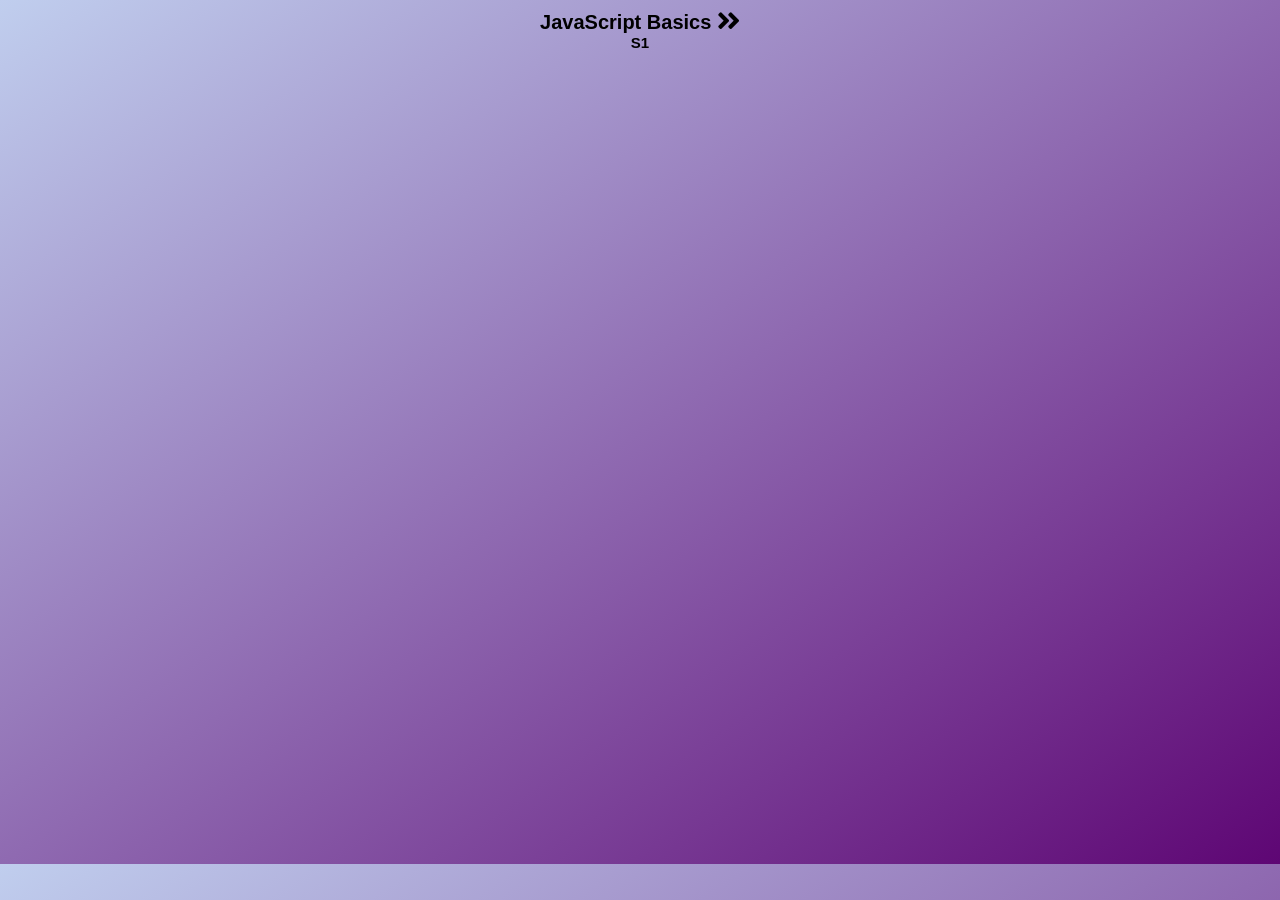
<file: s01-Intro-variables/index.html>
<!DOCTYPE html>
<html lang="en">
  <head>
    <meta charset="UTF-8" />
    <meta http-equiv="X-UA-Compatible" content="IE=edge" />
    <meta name="viewport" content="width=device-width, initial-scale=1.0" />
    <title>JS Basics 1</title>
    <link
      rel="stylesheet"
      href="https://cdnjs.cloudflare.com/ajax/libs/font-awesome/5.15.4/css/all.min.css"
      integrity="sha512-1ycn6IcaQQ40/MKBW2W4Rhis/DbILU74C1vSrLJxCq57o941Ym01SwNsOMqvEBFlcgUa6xLiPY/NS5R+E6ztJQ=="
      crossorigin="anonymous"
      referrerpolicy="no-referrer"
    />
    <link rel="stylesheet" href="style.css" />
  </head>
  <body>
    <header>
      <div class="title">
       
      </div>
      <br />
      <h1>
        JavaScript Basics <em class="fas fa-lg fa-angle-double-right"></em>
      </h1>
      <h2>S1</h2>
    </header>
    <!-- <script>
      alert("Clarusway");
      console.log("Hello");
      console.log("merhaba");
    </script> -->
    <script src="./app.js"></script>
  </body>
</html>
</file>
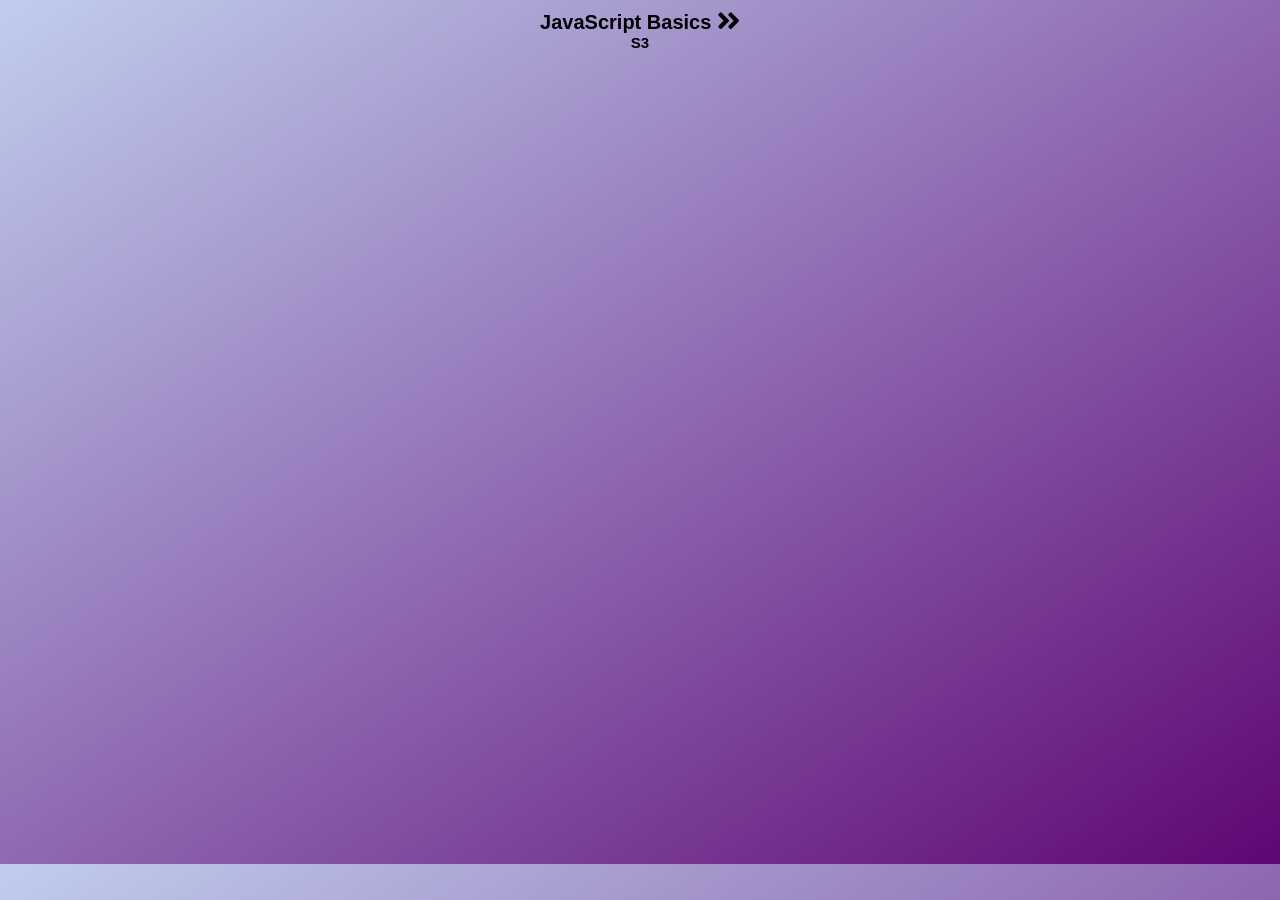
<file: s03-conditions/index.html>
<!DOCTYPE html>
<html lang="en">
  <head>
    <meta charset="UTF-8" />
    <meta http-equiv="X-UA-Compatible" content="IE=edge" />
    <meta name="viewport" content="width=device-width, initial-scale=1.0" />
    <title>JS Basics 3</title>
    <link
      rel="stylesheet"
      href="https://cdnjs.cloudflare.com/ajax/libs/font-awesome/5.15.4/css/all.min.css"
      integrity="sha512-1ycn6IcaQQ40/MKBW2W4Rhis/DbILU74C1vSrLJxCq57o941Ym01SwNsOMqvEBFlcgUa6xLiPY/NS5R+E6ztJQ=="
      crossorigin="anonymous"
      referrerpolicy="no-referrer"
    />
    <link rel="stylesheet" href="style.css" />
  </head>
  <body>
    <header>
      <div class="title">
        
      </div>
      <br />
      <h1>
        JavaScript Basics <em class="fas fa-lg fa-angle-double-right"></em>
      </h1>
      <h2>S3</h2>
    </header>
    <script src="./app.js"></script>
  </body>
</html>
</file>
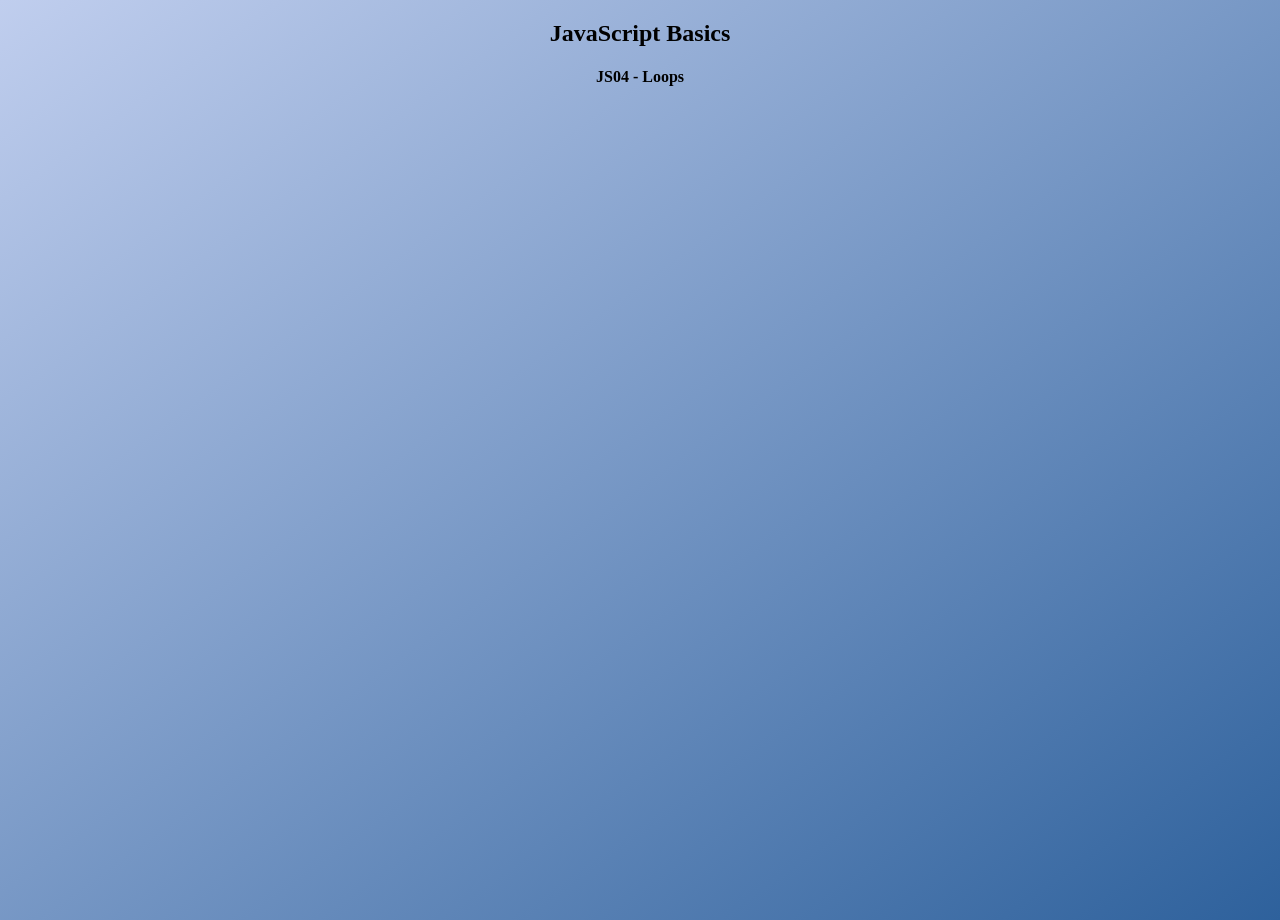
<file: s04-loops/index.html>
<!DOCTYPE html>
<html lang="en">
  <head>
    <meta charset="UTF-8" />
    <meta http-equiv="X-UA-Compatible" content="IE=edge" />
    <meta name="viewport" content="width=device-width, initial-scale=1.0" />
    <title>JS04 - Loops</title>

    <link rel="stylesheet" href="style.css" />
  </head>
  <body>
    <header>
    

      <h2>JavaScript Basics</h2>
      <h4>JS04 - Loops</h4>
      <script src="loops.js"></script>
      <script src="tahminOyunu.js"></script>
    </header>
  </body>
</html>
</file>
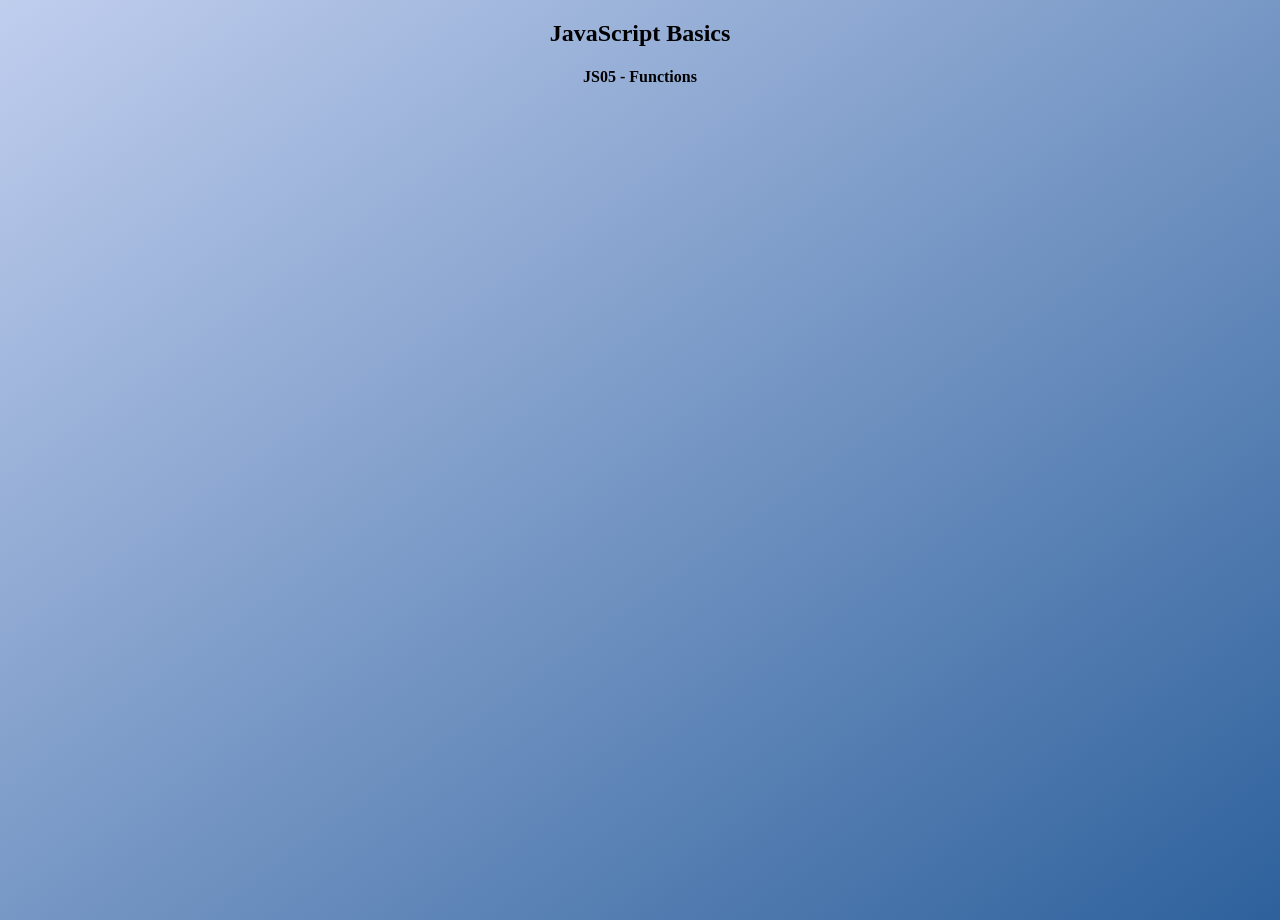
<file: s05-functions/index.html>
<!DOCTYPE html>
<html lang="en">
  <head>
    <meta charset="UTF-8" />
    <meta http-equiv="X-UA-Compatible" content="IE=edge" />
    <meta name="viewport" content="width=device-width, initial-scale=1.0" />
    <title>JS05 - Functions</title>

    <link rel="stylesheet" href="style.css" />
  </head>
  <body>
    <header>
      

      <h2>JavaScript Basics</h2>
      <h4>JS05 - Functions</h4>

      <!-- <script src="1-functionDeclaration.js"></script> -->
      <!-- <script src="2-functionExpression.js"></script> -->
      <script src="3-arrowFunction.js"></script>
      <script src="4-scope.js"></script>
      <script src="5-recursive.js"></script>
    </header>
  </body>
</html>
</file>
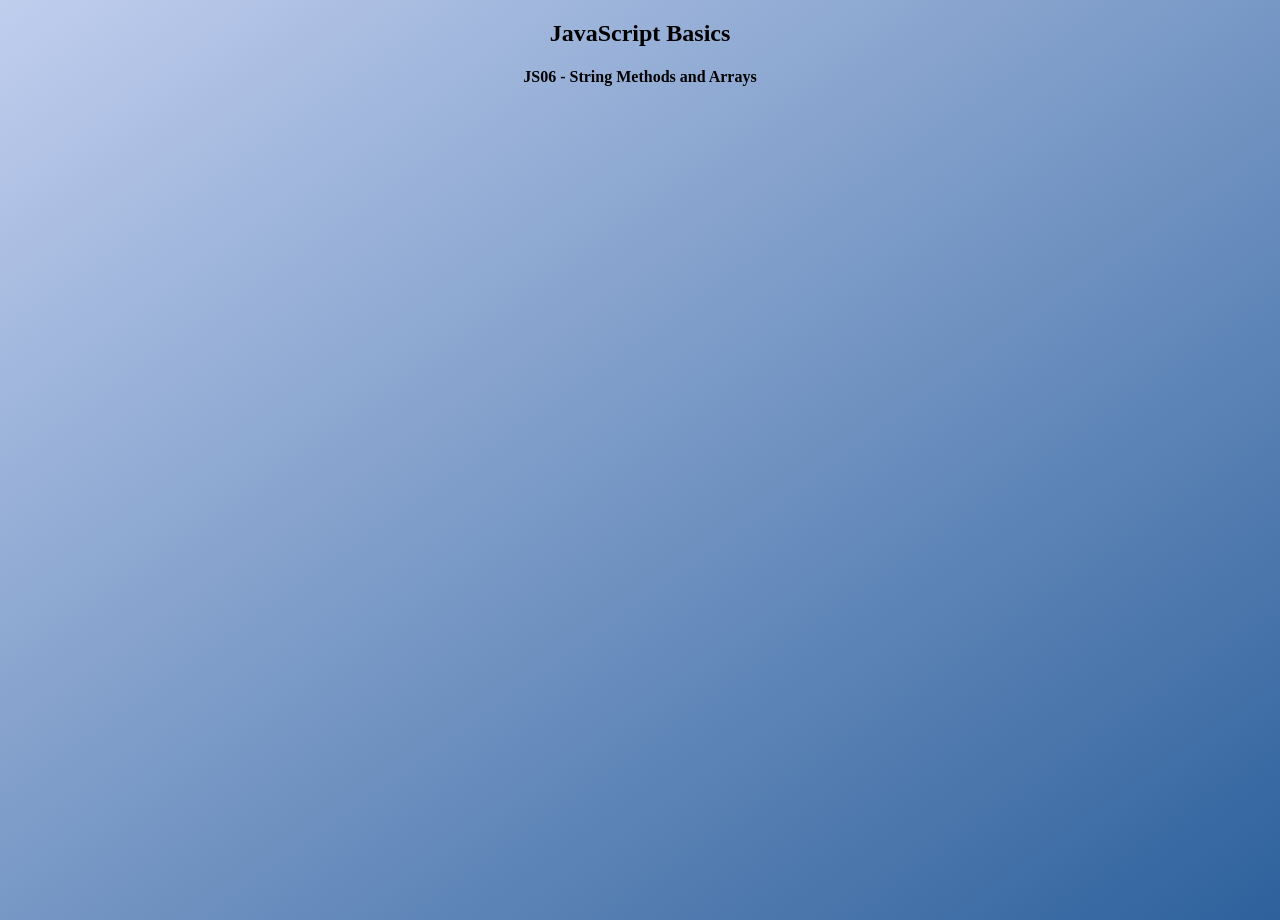
<file: s06-stringMethods-Arrays/index.html>
<!DOCTYPE html>
<html lang="en">
  <head>
    <meta charset="UTF-8" />
    <meta http-equiv="X-UA-Compatible" content="IE=edge" />
    <meta name="viewport" content="width=device-width, initial-scale=1.0" />
    <title>JS06 - String Methods and Arrays</title>

    <link rel="stylesheet" href="style.css" />
  </head>
  <body>
    <header>
      <h2>JavaScript Basics</h2>
      <h4>JS06 - String Methods and Arrays</h4>

      <!-- <script src="1-stringMethods.js"></script> -->
      <script src="2-arrays.js"></script>
    </header>
  </body>
</html>
</file>
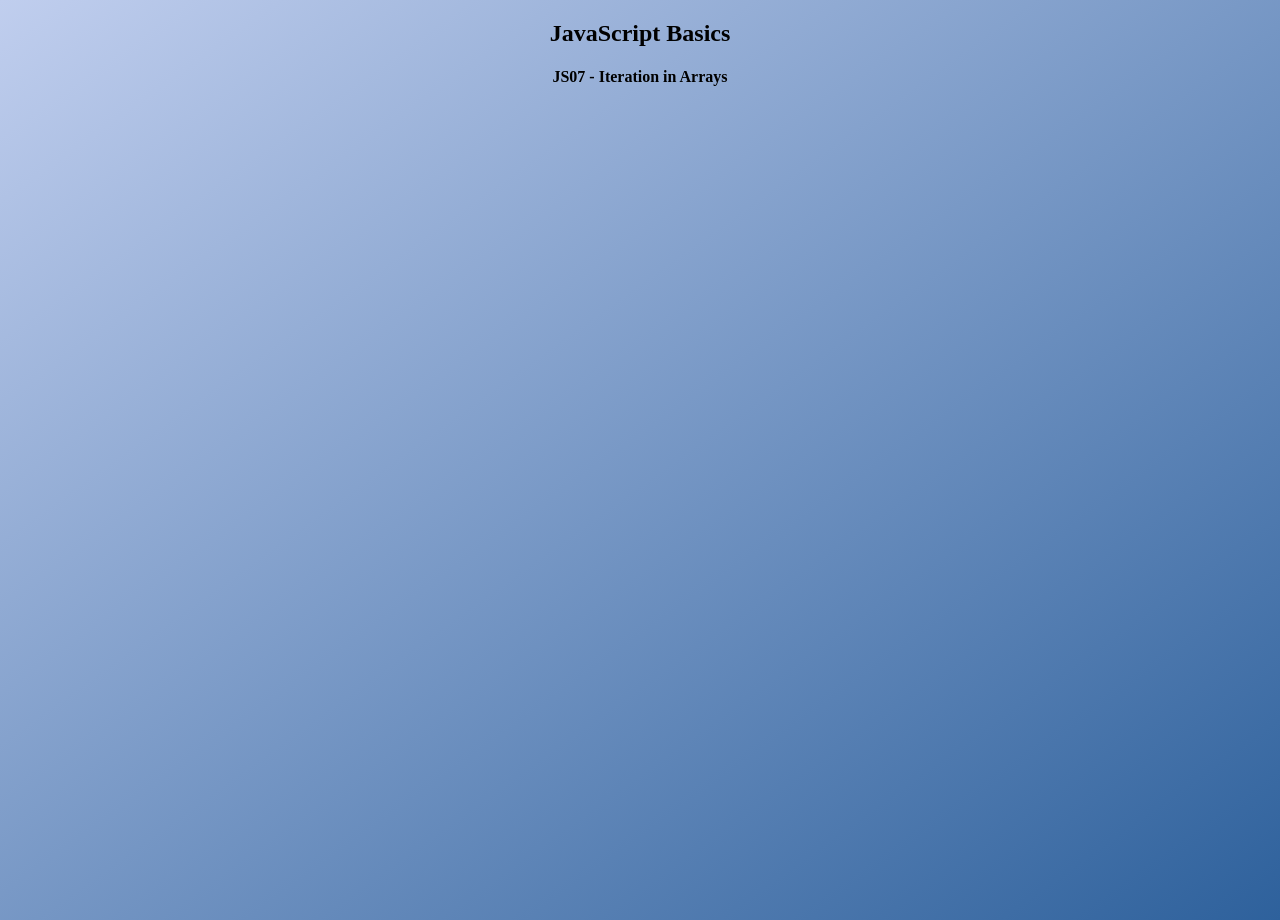
<file: s07-Iteration/index.html>
<!DOCTYPE html>
<html lang="en">
  <head>
    <meta charset="UTF-8" />
    <meta http-equiv="X-UA-Compatible" content="IE=edge" />
    <meta name="viewport" content="width=device-width, initial-scale=1.0" />
    <title>JS07 - Iteration in Arrays</title>

    <link rel="stylesheet" href="style.css" />
  </head>
  <body>
    <header>
     

      <h2>JavaScript Basics</h2>
      <h4>JS07 - Iteration in Arrays</h4>

      <!-- <script src="1-loops.js"></script> -->
      <script src="2-iteration.js"></script>
    </header>
  </body>
</html>
</file>
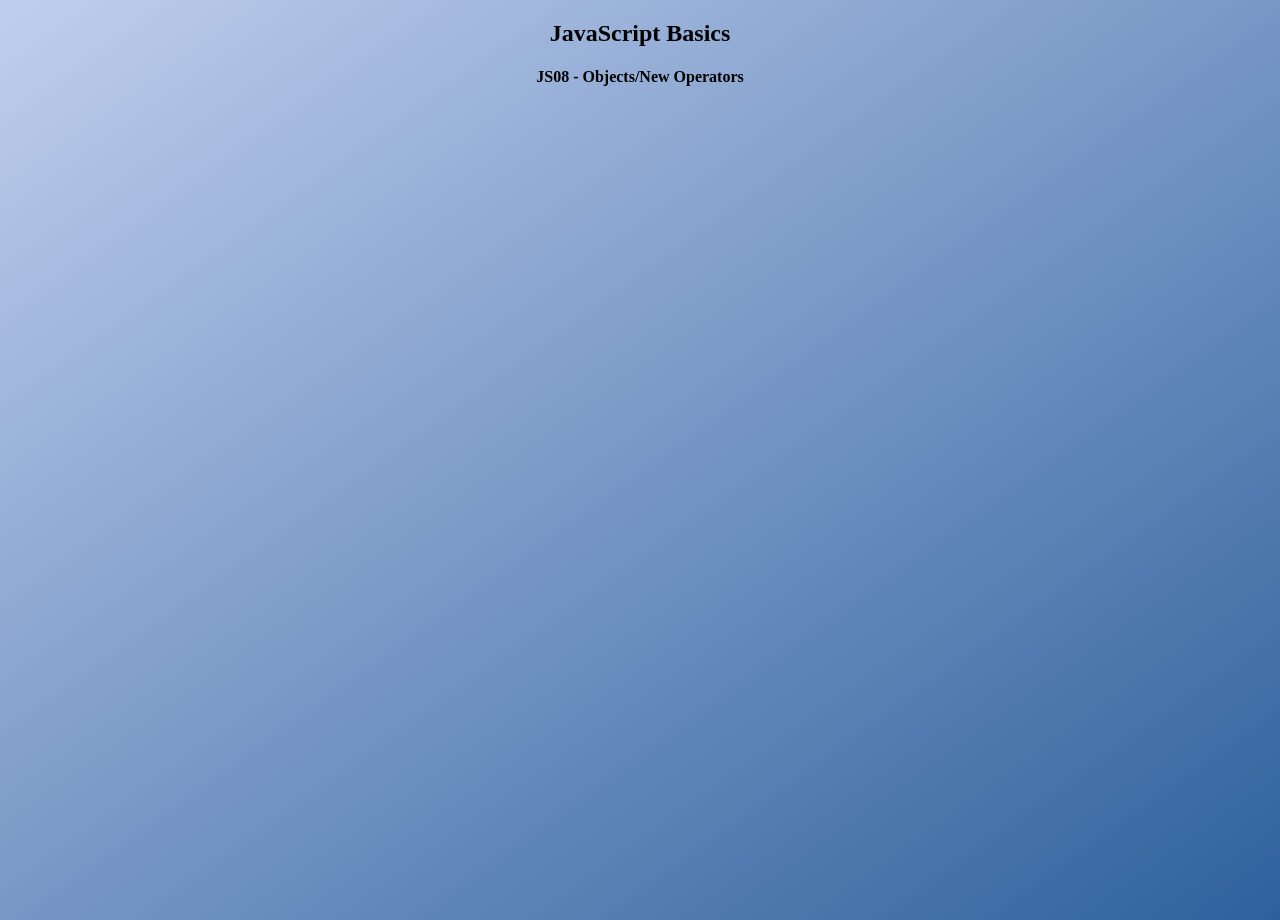
<file: s08-objects-newOperators/index.html>
<!DOCTYPE html>
<html lang="en">
  <head>
    <meta charset="UTF-8" />
    <meta http-equiv="X-UA-Compatible" content="IE=edge" />
    <meta name="viewport" content="width=device-width, initial-scale=1.0" />
    <title>JS08 - Object/-New Operators</title>

    <link rel="stylesheet" href="style.css" />
  </head>
  <body>
    <header>
     

      <h2>JavaScript Basics</h2>
      <h4>JS08 - Objects/New Operators</h4>

      <!-- <script src="1-objects.js"></script> -->
      <script src="2-newOperators.js"></script>
    </header>
  </body>
</html>
</file>
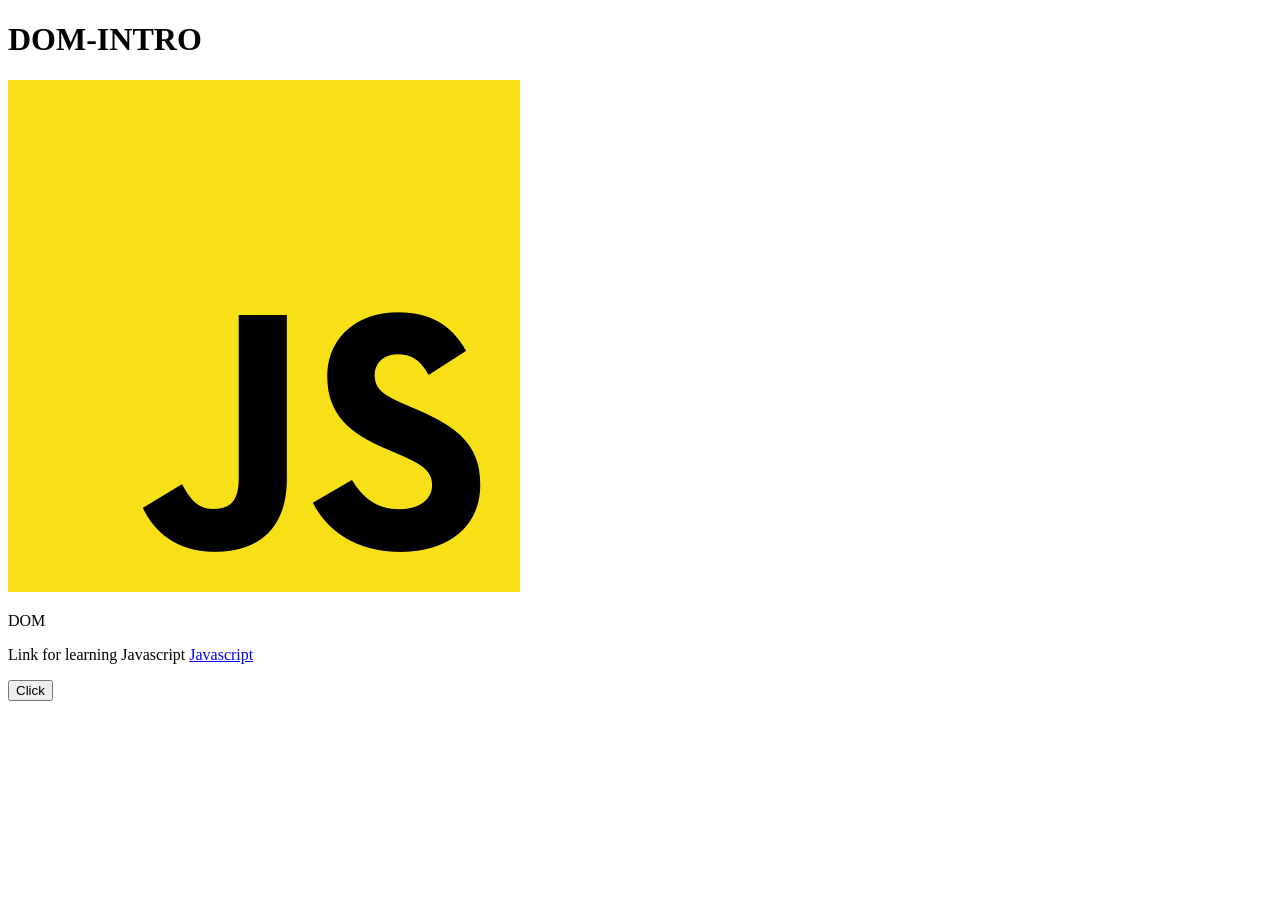
<file: s09-dom-intro/index.html>
<!DOCTYPE html>
<html lang="tr">
  <head>
    <meta charset="UTF-8" />
    <meta http-equiv="X-UA-Compatible" content="IE=edge" />
    <meta name="viewport" content="width=device-width, initial-scale=1.0" /> <title>DOM Intro</title>

  </head>
  <body>
    <h1 id="header""">DOM-INTRO</h1>
    <section>
      <img src="img/js_logo.png" alt="Javascript" />

      <p class="par">DOM</p>
      <p class="par">
        Link for learning Javascript
        <a href="https://github.com/turgut-ylmz" target="_blank">Javascript</a>
      </p>
      <button id="btn">Click</button>
    </section>
    <!-- <script src="1-selectors.js"></script> -->
    <script src="2-events.js"></script>
  </body>
</html>
</file>
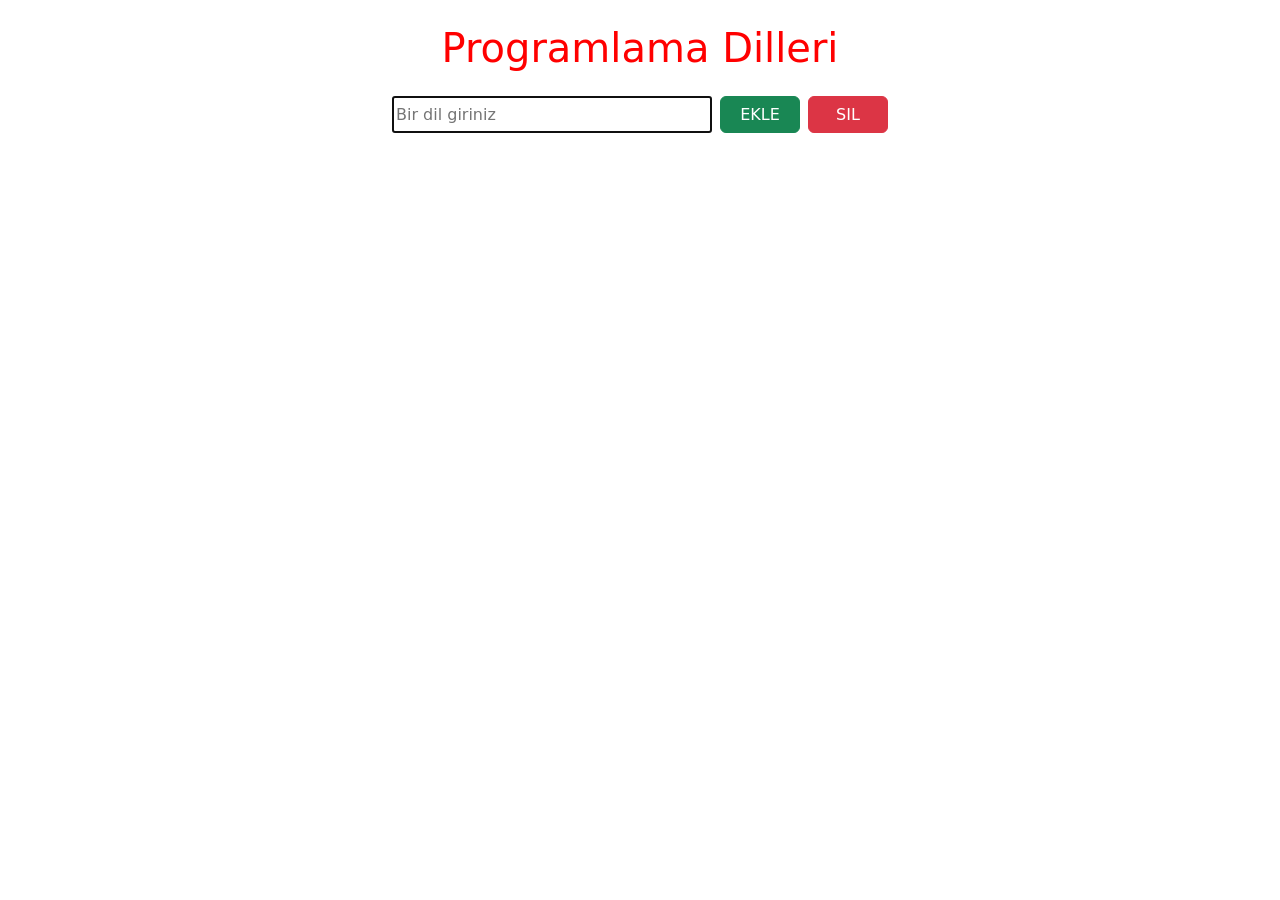
<file: s10-dom-examples-1/index.html>
<!DOCTYPE html>
<html lang="tr">
  <head>
    <meta charset="UTF-8" />
    <meta http-equiv="X-UA-Compatible" content="IE=edge" />
    <meta name="viewport" content="width=device-width, initial-scale=1.0" />
    <title>DOM Exaxple-1</title>
    <link
      href="https://cdn.jsdelivr.net/npm/bootstrap@5.2.0-beta1/dist/css/bootstrap.min.css"
      rel="stylesheet"
      integrity="sha384-0evHe/X+R7YkIZDRvuzKMRqM+OrBnVFBL6DOitfPri4tjfHxaWutUpFmBp4vmVor"
      crossorigin="anonymous"
    />

    <link rel="stylesheet" href="style.css" />
  </head>
  <body>
    <div class="container mt-4">
      <h1 class="text-center">Programlama Dilleri</h1>
      <main>
        <section id="dil-section"></section>

        <section class="d-flex justify-content-center gap-2 mt-4">
          <input type="text" class="diller" placeholder="Bir dil giriniz" />
          <button id="ekle" class="btn btn-success">EKLE</button>
          <button id="sil" class="btn btn-danger">SIL</button>
        </section>
      </main>
    </div>
    <script
      src="https://cdn.jsdelivr.net/npm/bootstrap@5.2.0-beta1/dist/js/bootstrap.bundle.min.js"
      integrity="sha384-pprn3073KE6tl6bjs2QrFaJGz5/SUsLqktiwsUTF55Jfv3qYSDhgCecCxMW52nD2"
      crossorigin="anonymous"
    ></script>
    <script src="app.js"></script>
  </body>
</html>
</file>
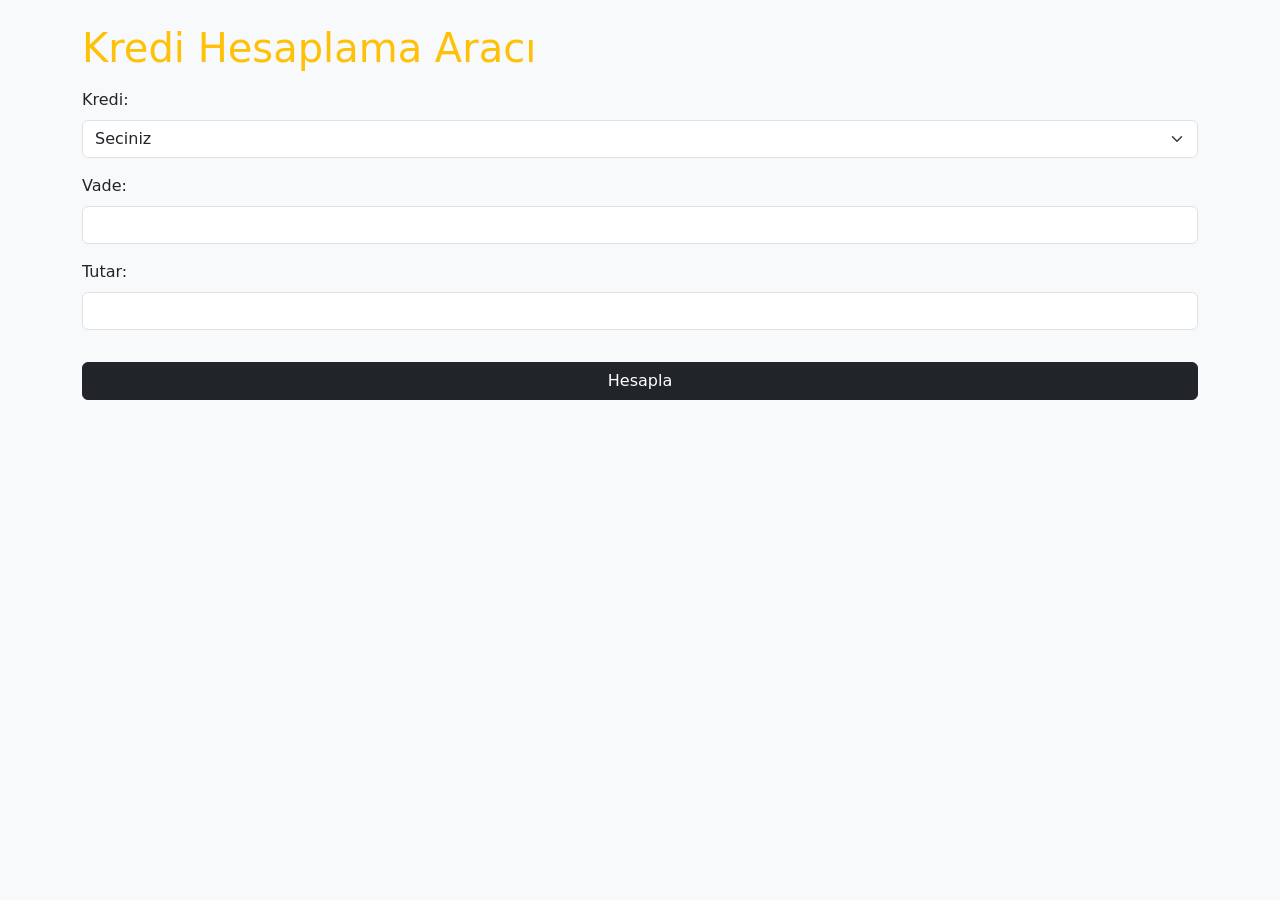
<file: s10-dom-examples-2/index.html>
<!DOCTYPE html>
<html lang="tr">
  <head>
    <meta charset="UTF-8" />
    <meta http-equiv="X-UA-Compatible" content="IE=edge" />
    <meta name="viewport" content="width=device-width, initial-scale=1.0" />
    <title>Kredi Hesaplama</title>
    <link
      href="https://cdn.jsdelivr.net/npm/bootstrap@5.2.0-beta1/dist/css/bootstrap.min.css"
      rel="stylesheet"
      integrity="sha384-0evHe/X+R7YkIZDRvuzKMRqM+OrBnVFBL6DOitfPri4tjfHxaWutUpFmBp4vmVor"
      crossorigin="anonymous"
    />
  </head>
  <body class="bg-light">
    <main class="container mt-4">
      <h1 class="text-warning">Kredi Hesaplama Aracı</h1>
      <section class="mt-3">
        <label for="select">Kredi:</label>
        <select id="select" class="form-select mb-3 mt-2">
          <option value="" selected>Seciniz</option>
          <option value="Konut Kredisi">Konut Kredisi</option>
          <option value="Ihtiyac Kredisi">Ihtiyac Kredisi</option>
          <option value="Arac Kredisi">Arac Kredisi</option>
        </select>

        <form>
          <div class="mb-3">
            <label for="vade" class="form-label">Vade:</label>
            <input type="number" class="form-control" id="vade" />
          </div>
          <div class="mb-3">
            <label for="tutar" class="form-label">Tutar:</label>
            <input type="number" class="form-control" id="tutar" />
          </div>

          <button class="btn btn-dark w-100 mt-3">Hesapla</button>
        </form>
      </section>
      <section class="sonuclar"></section>
    </main>
    <script
      src="https://cdn.jsdelivr.net/npm/bootstrap@5.2.0-beta1/dist/js/bootstrap.bundle.min.js"
      integrity="sha384-pprn3073KE6tl6bjs2QrFaJGz5/SUsLqktiwsUTF55Jfv3qYSDhgCecCxMW52nD2"
      crossorigin="anonymous"
    ></script>
    <script src="app.js"></script>
  </body>
</html>
</file>
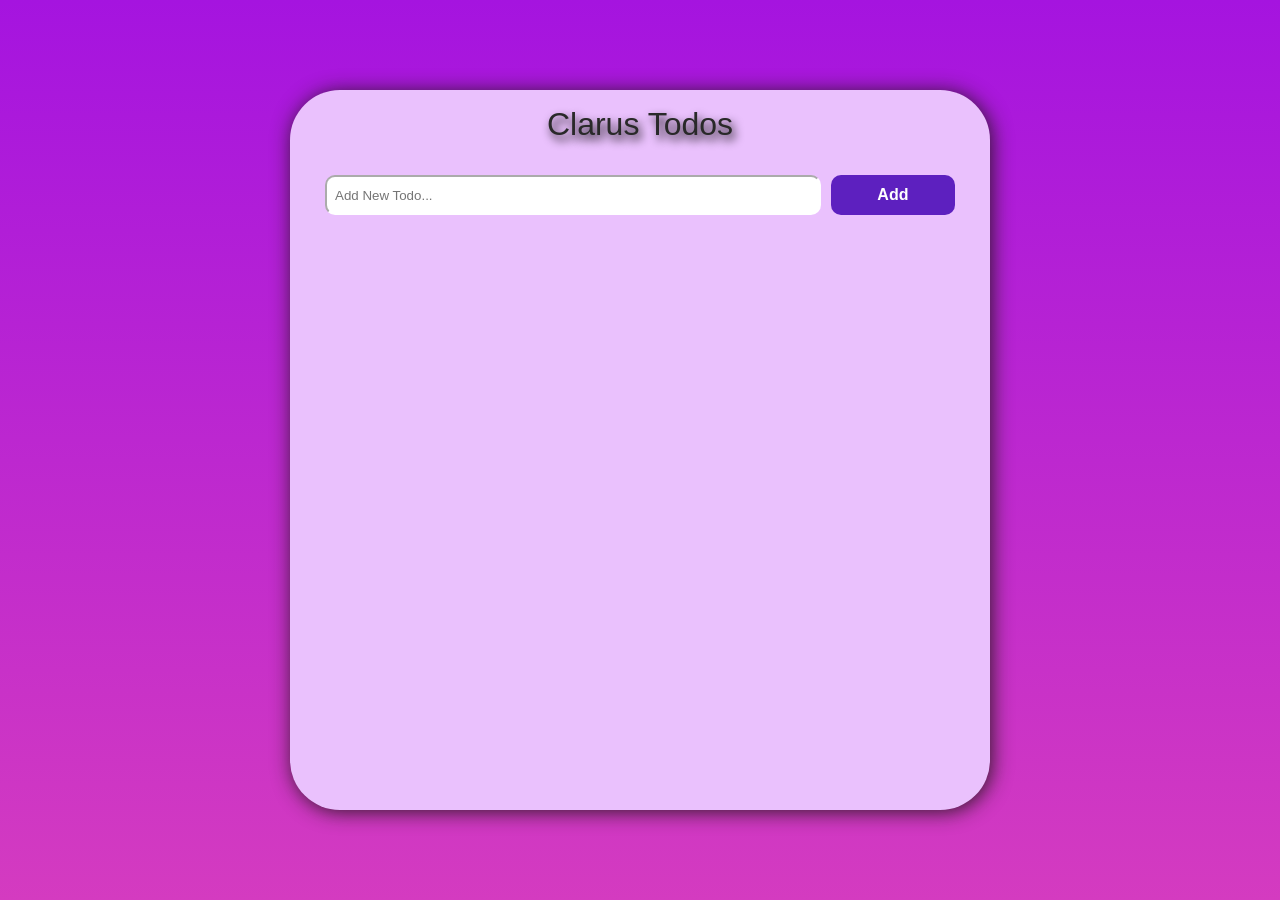
<file: s12-ProjectWeek_todo/index.html>
<!DOCTYPE html>
<html lang="tr">
  <head>
    <meta charset="UTF-8" />
    <meta http-equiv="X-UA-Compatible" content="IE=edge" />
    <meta name="viewport" content="width=device-width, initial-scale=1.0" />
    <title>JS Todo List</title>
    <link
      rel="stylesheet"
      href="https://cdnjs.cloudflare.com/ajax/libs/font-awesome/6.0.0/css/all.min.css"
      integrity="sha512-9usAa10IRO0HhonpyAIVpjrylPvoDwiPUiKdWk5t3PyolY1cOd4DSE0Ga+ri4AuTroPR5aQvXU9xC6qOPnzFeg=="
      crossorigin="anonymous"
      referrerpolicy="no-referrer"
    />
    <link rel="stylesheet" href="./style.css" />
  </head>
  <body>
    <main class="container">
      <header>Clarus Todos</header>
      <section class="todo-add">
        <input type="text" id="todo-input" placeholder="Add New Todo..." />
        <button type="submit" id="todo-button">Add</button>
      </section>

      <section class="todos">
        <ul id="todo-ul"></ul>
      </section>
    </main>
    <!-- <script src="app.js"></script> -->
    <script src="app_localStorage.js"></script>
  </body>
</html>
</file>
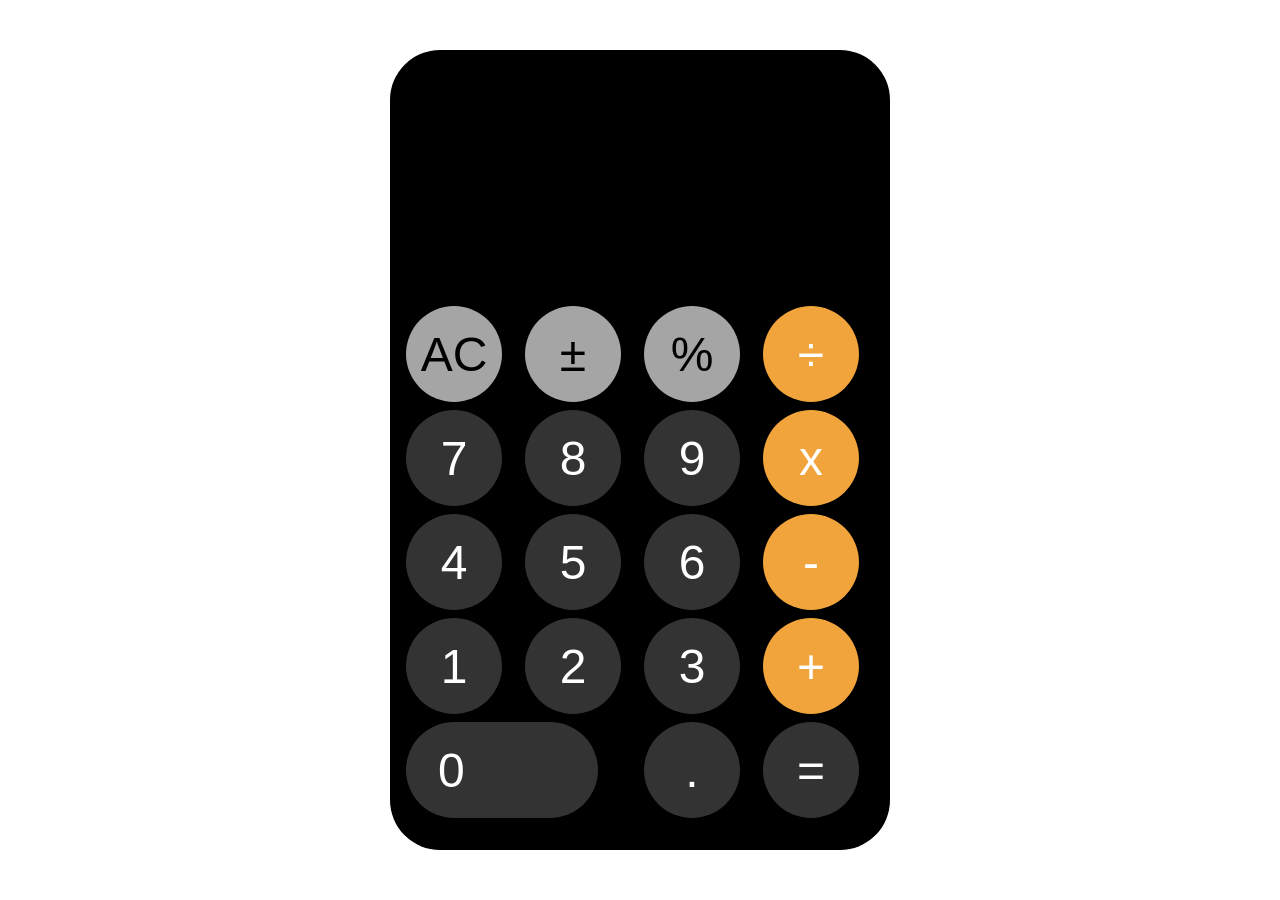
<file: s13-ProjectWeek-IOSCalc/index.html>
<!DOCTYPE html>
<html lang="en">
  <head>
    <meta charset="UTF-8" />
    <meta
      name="viewport"
      content="width=device-width, user-scalable=no, initial-scale=1.0, maximum-scale=1.0, minimum-scale=1.0"
    />
    <title>JS Calculator</title>
    <link rel="stylesheet" href="style.css" />
  </head>
  <body>
    <div class="calculator">
      <div class="display">
        <div class="previous-display"></div>
        <div class="current-display"></div>
      </div>
      <div class="buttons-container">
        <div class="button function ac">AC</div>
        <div class="button function pm">±</div>
        <div class="button function percent">%</div>
        <div class="button operator division">÷</div>
        <div class="button num number-7">7</div>
        <div class="button num number-8">8</div>
        <div class="button num number-9">9</div>
        <div class="button operator multiplication">x</div>
        <div class="button num number-4">4</div>
        <div class="button num number-5">5</div>
        <div class="button num number-6">6</div>
        <div class="button operator subtraction">-</div>
        <div class="button num number-1">1</div>
        <div class="button num number-2">2</div>
        <div class="button num number-3">3</div>
        <div class="button operator addition">+</div>
        <div class="button num number-0">0</div>
        <div class="button num decimal">.</div>
        <div class="button equal">=</div>
      </div>
    </div>

    <script src="app.js"></script>
  </body>
</html>
</file>
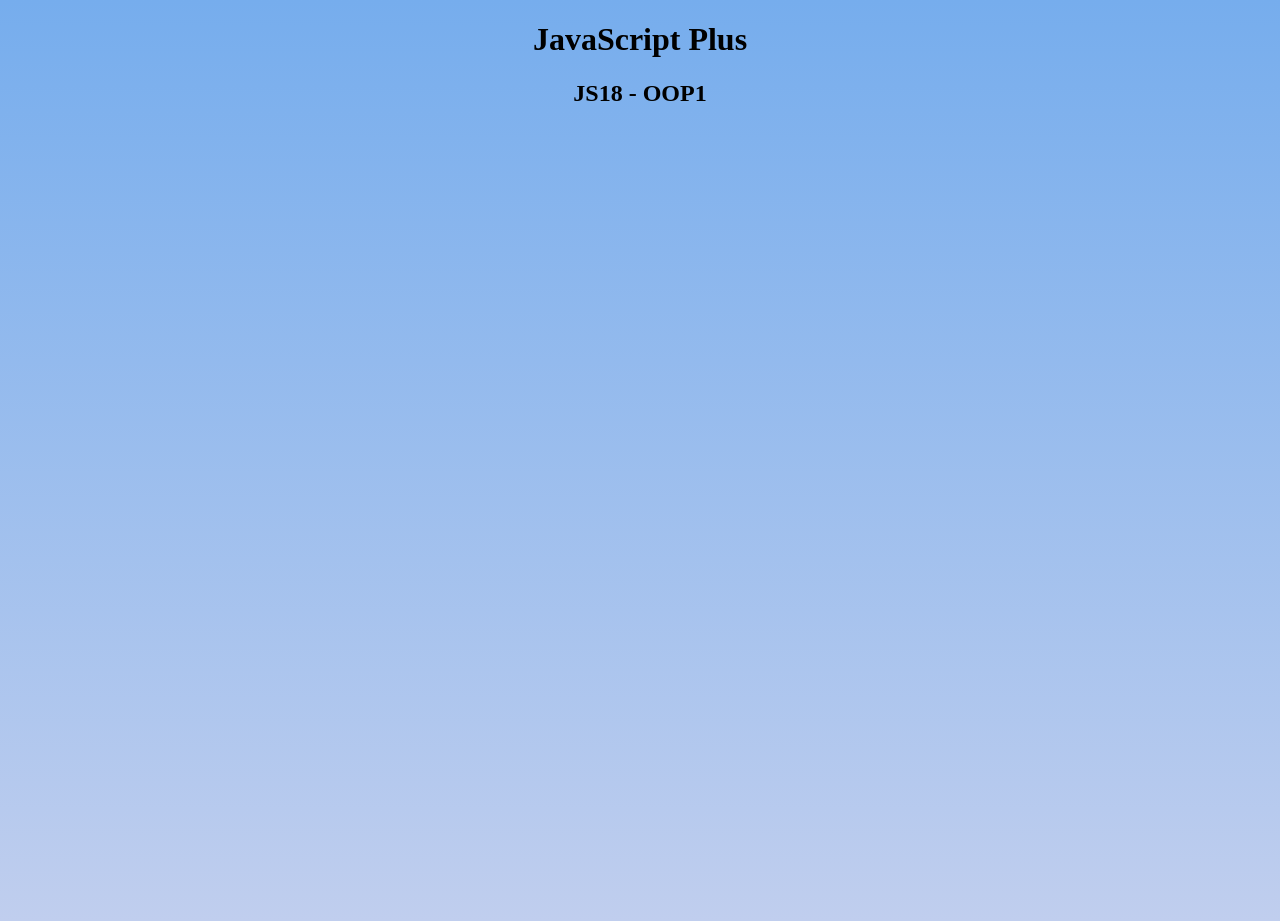
<file: s17-oop1/index.html>
<!DOCTYPE html>
<html lang="en">
  <head>
    <meta charset="UTF-8" />
    <meta http-equiv="X-UA-Compatible" content="IE=edge" />
    <meta name="viewport" content="width=device-width, initial-scale=1.0" />
    <title>JS18 - OOP1</title>

    <link rel="stylesheet" href="style.css" />
  </head>
  <body>
    <header>
      
      <h1>JavaScript Plus</h1>
      <h2>JS18 - OOP1</h2>
    </header>
    <script src="3-classesES6.js"></script>
  </body>
</html>
</file>
<file: s01-Intro-variables/style.css>
.title {
  /* display: flex; */
  /*align-items: top;*/
  justify-content: center;
}

h1,
h2 {
  font-family: sans-serif;
  text-align: center;
  color: black;
}
.logo {
  display: block;
  margin-top: 2%;
  margin-left: auto;
  margin-right: auto;
  width: 20%;
}

* {
  margin: 0;
  padding: 0;
  box-sizing: inherit;
}

html {
  font-size: 62.5%;
  box-sizing: border-box;
}

body {
  font-family: system-ui;
  color: #555;
  background-color: #f7f7f7;
  min-height: 96vh;
  background: linear-gradient(to top left, #5e0674, #c0ceee);
  display: block;
  justify-content: center;
}
</file>
<file: s03-conditions/style.css>
.title {
  justify-content: center;
}

h1,
h2 {
  font-family: sans-serif;
  text-align: center;
  color: black;
}
.logo {
  display: block;
  margin-top: 2%;
  margin-left: auto;
  margin-right: auto;
  width: 20%;
}

* {
  margin: 0;
  padding: 0;
  box-sizing: inherit;
}

html {
  font-size: 62.5%;
  box-sizing: border-box;
}

body {
  font-family: system-ui;
  color: #555;
  background-color: #c0ceee;
  min-height: 96vh;
  background: linear-gradient(to top left, #5e0674, #c0ceee);
  display: block;
  justify-content: center;
}
</file>
<file: s04-loops/style.css>
body {
  margin: 0;
  text-align: center;
  font-family: tahoma;
  height: 100vh;
  background: linear-gradient(to top left, #2e619c, #c0ceee);
}
</file>
<file: s05-functions/style.css>
body {
  margin: 0;
  text-align: center;
  font-family: tahoma;
  height: 100vh;
  background: linear-gradient(to top left, #2e619c, #c0ceee);
}
</file>
<file: s06-stringMethods-Arrays/style.css>
body {
  margin: 0;
  text-align: center;
  font-family: tahoma;
  height: 100vh;
  background: linear-gradient(to top left, #2e619c, #c0ceee);
}
</file>
<file: s07-Iteration/style.css>
body {
  margin: 0;
  text-align: center;
  font-family: tahoma;
  height: 100vh;
  background: linear-gradient(to top left, #2e619c, #c0ceee);
}
</file>
<file: s08-objects-newOperators/style.css>
body {
  margin: 0;
  text-align: center;
  font-family: tahoma;
  height: 100vh;
  background: linear-gradient(to top left, #2e619c, #c0ceee);
}
</file>
<file: s10-dom-examples-1/style.css>
section button {
  width: 5rem;
  height: 2.3rem;
}
section .diller {
  width: 20rem;
  height: 2.3rem;
}
.red {
  color: red;
}
</file>
<file: s12-ProjectWeek_todo/style.css>
* {
  margin: 0;
  padding: 0;
  box-sizing: border-box;
  font-family: Verdana, Geneva, Tahoma, sans-serif;
}

body {
  height: 100vh;
  background-image: linear-gradient(#a514df, #d43bc0);
  display: flex;
  flex-direction: column;
  align-items: center;
  justify-content: center;
}

.container {
  width: 85vw;
  max-width: 700px;
  height: 80vh;
  border-radius: 50px;
  box-shadow: 2px 2px 20px rgba(34, 24, 24, 0.911);
  background-color: rgb(234, 193, 253);
  display: flex;
  flex-direction: column;
  align-items: center;
}

header {
  font-size: 2rem;
  color: rgb(41, 41, 41);
  text-shadow: 3px 5px 10px black;
  text-align: center;
  padding: 1rem;
}

.todo-add {
  width: 90%;
  display: flex;
  margin-top: 1rem;
  font-size: 0.5rem;
}
#todo-input {
  width: 80%;
  margin-right: 10px;
  border-color: #fff;
  border-radius: 10px;
  outline: none;
  padding: 0.5rem;
}

#todo-button {
  width: 20%;
  padding: 0.7rem;
  background-color: #5d20bf;
  color: #fff;
  font-size: 1rem;
  font-weight: bold;
  border-radius: 10px;
  border: none;
}

#todo-button:hover {
  opacity: 0.3;
}

.todos {
  width: 90%;
  margin-top: 2rem;
  overflow-x: hidden;
  overflow-y: auto;
}

.todos ul {
  list-style: none;
}

ul li {
  background-color: #eee;
  color: rgb(41, 41, 41);
  font-weight: bold;
  margin-bottom: 1rem;
  display: flex;
  align-items: center;
}

ul li:nth-child(even) {
  background: #dde6f5;
}

li i {
  padding: 1rem;
  color: #ea0a0a;
  cursor: pointer;
}

li i:hover {
  opacity: 0.3;
}

li p {
  flex: auto;
  padding: 0.2rem;
}

li.checked > .fa-check {
  color: #00e676;
}

li.checked > p {
  color: rgb(41, 41, 41);
  text-decoration: line-through;
  font-weight: normal;
}

@media screen and (max-width: 576px) {
  li p {
    font-size: 0.8rem;
  }
}
</file>
<file: s13-ProjectWeek-IOSCalc/style.css>
* {
  box-sizing: border-box;
  margin: 0;
  padding: 0;
}

body {
  font-family: "Helvetica Neue", sans-serif;
  width: 100vw;
  height: 100vh;
  display: flex;
  align-items: center;
  justify-content: center;
}

.calculator {
  background: black;
  border-radius: 50px;
  color: white;
  height: 800px;
  width: 80%;
  max-width: 500px;
  padding: 1rem;
  display: flex;
  flex-direction: column;
  align-items: center;
}

.display {
  height: 15rem;
  width: 100%;
  text-align: right;
  padding: 1rem;
  font-size: 4rem;
  display: flex;
  flex-direction: column;
  justify-content: space-evenly;
}
.previous-display {
  opacity: 0.5;
  font-size: 1.5rem;
  overflow: hidden;
}

.buttons-container {
  width: 100%;
  display: grid;
  grid-gap: 0.5rem;
  grid-template-columns: repeat(4, 1fr);
  grid-template-rows: repeat(5, 1fr);
}

.button {
  display: flex;
  align-items: center;
  justify-content: center;
  background: #333;
  border-radius: 50%;
  cursor: pointer;
  font-size: 3rem;
  height: 6rem;
  width: 6rem;
  transition: filter 0.3s;
}

.button.function {
  color: black;
  background: #a5a5a5;
}

.button.operator {
  background: #f1a33c;
}

.button.number-0 {
  border-radius: 3rem;
  grid-column: 1 / span 2;
  justify-content: flex-start;
  padding-left: 2rem;
  width: 12rem;
}

.button:hover {
  opacity: 0.5;
}

@media screen and (max-width: 576px) {
  .calculator {
    width: 350px;
    height: 600px;
  }
  .display {
    height: 10rem;
    font-size: 3rem;
  }

  .button {
    font-size: 1.7rem;
    height: 4rem;
    width: 4rem;
  }
  .button.number-0 {
    border-radius: 2rem;
    padding-left: 1.3rem;
    width: 8rem;
  }
}
</file>
<file: s17-oop1/style.css>
body {
  margin: 0;
  text-align: center;
  font-family: tahoma;
  height: 100vh;
  background: linear-gradient(#76aded, #c0ceee);
}
</file>
